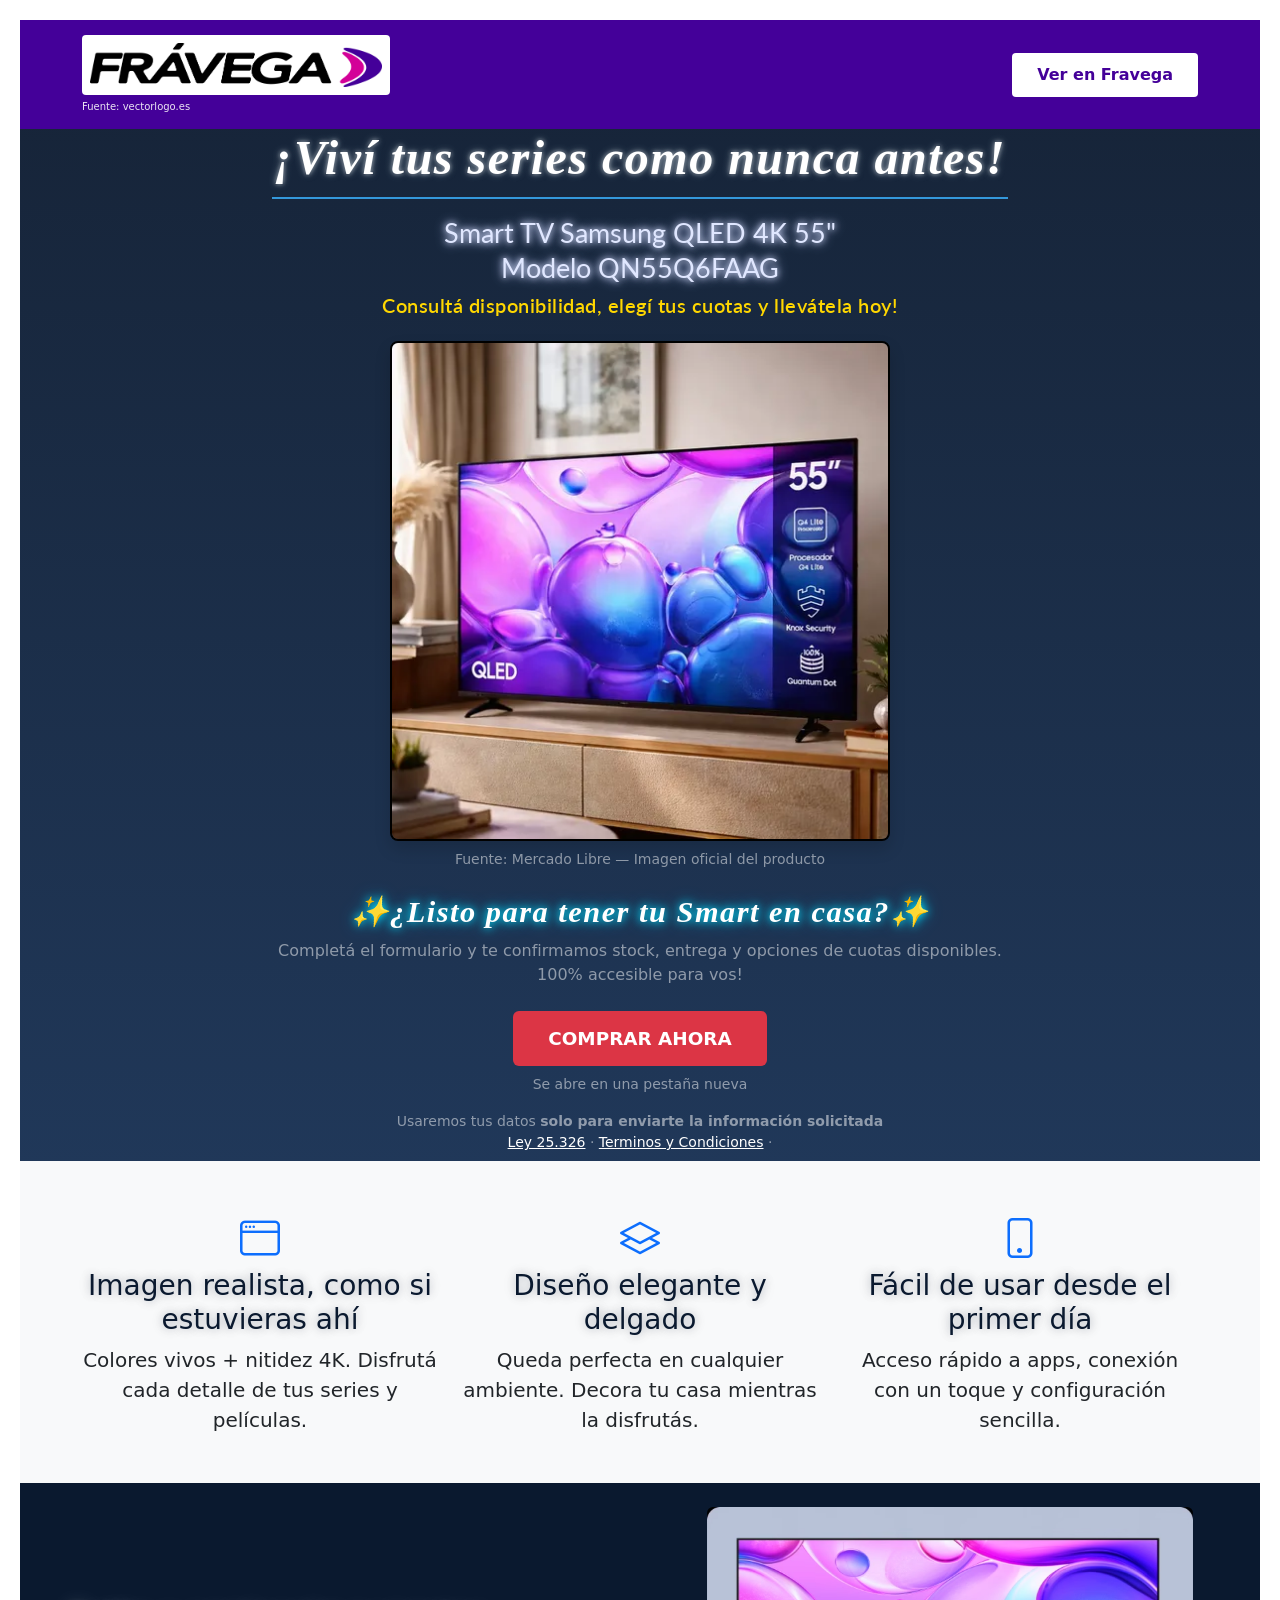
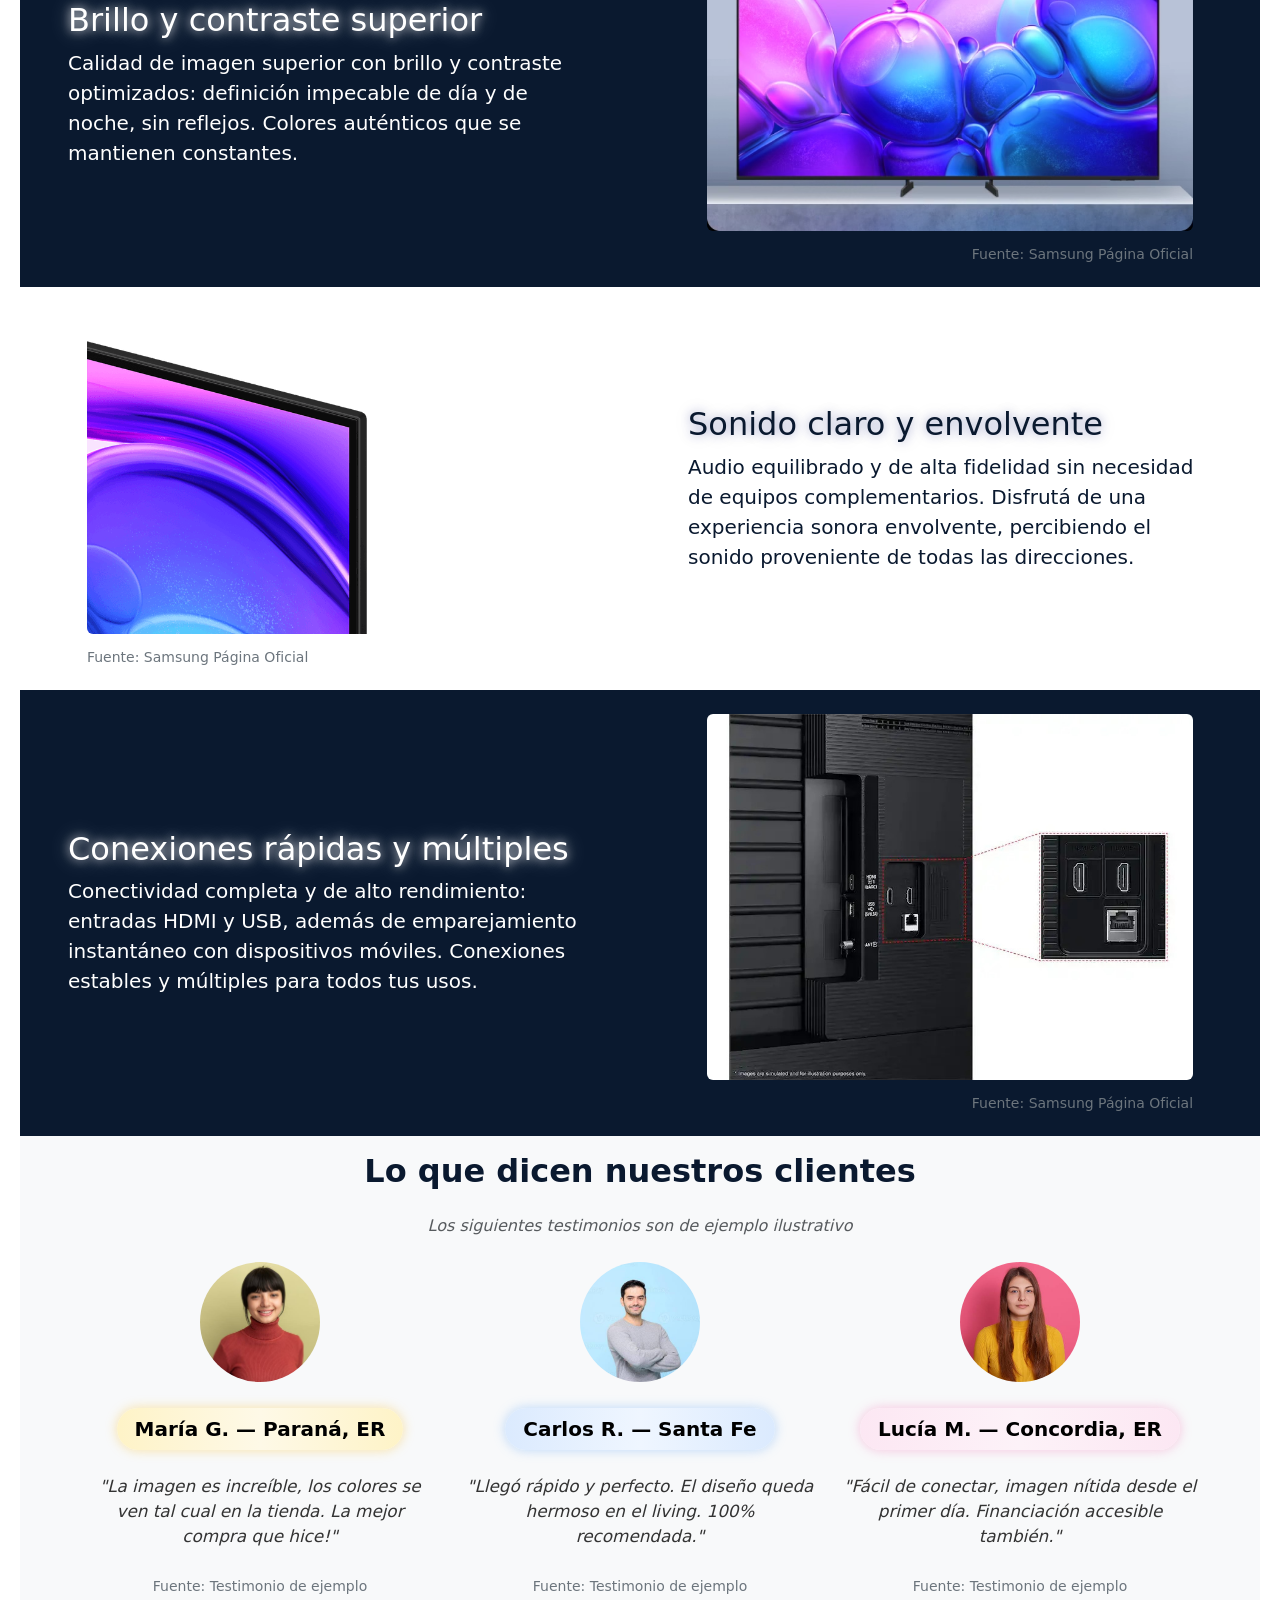
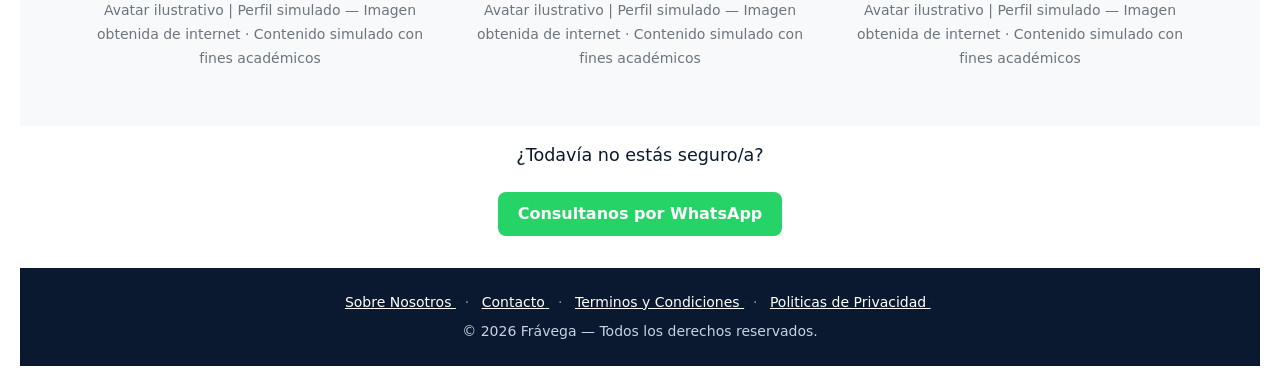
<file: index.html>
<!DOCTYPE html>
<html lang="es">
<head>
<meta charset="utf-8" />
<meta name="viewport" content="width=device-width, initial-scale=1, shrink-to-fit=no" />
<meta name="description" content="Smart TV Samsung QLED 4K UHD 55 pulgadas QN55Q6FAAG. Imagen real, diseño delgado, financiación disponible en Frávega" />
<meta name="keywords" content="Smart TV, Samsung, QLED, 4K, 55 pulgadas, Frávega" /> 
<meta name="author" content="Maira Maillen Mascazzini Muller" />
<title>Smart TV Samsung QLED 4K 55" QN55Q6FAAG | Frávega</title>
<link href="css/styles.css" rel="stylesheet" />
<link rel="icon" type="image/x-icon" href="assets/favicon.ico" />
<link href="https://cdn.jsdelivr.net/npm/bootstrap@5.3.0/dist/css/bootstrap.min.css" rel="stylesheet" />
<link href="https://cdn.jsdelivr.net/npm/bootstrap-icons@1.5.0/font/bootstrap-icons.css" rel="stylesheet" type="text/css" />
<link href="https://fonts.googleapis.com/css?family=Lato:300,400,700,300italic,400italic,700italic" rel="stylesheet" type="text/css" />
</head>
<body>
<nav class="navbar navbar-light static-top" style="background-color: #440099; padding: 15px 0;">
<div class="container" style="display: flex; align-items: center; justify-content: space-between;">
<div style="display: flex; flex-direction: column; align-items: flex-start;">
<img src="assets/img/images.png"
alt="Logo de Frávega"
style="height: 60px; width: auto; background-color: #fff; padding: 8px; border-radius: 4px; display: block;">
<small style="font-size: 10px; color: #fff; opacity: 0.9; margin-top: 4px;">Fuente: vectorlogo.es</small>
</div>
<a href="https://www.fravega.com" target="_blank" style="display: inline-block; padding: 10px 25px; background-color: #ffffff; color: #440099; text-decoration: none; border-radius: 4px; font-weight: bold;">Ver en Fravega</a>
</div>
</nav>
<!-- ATENCION -->
 <header class="masthead" id="inicio"
style="background: linear-gradient(rgba(10, 25, 47, 0.95), rgba(20, 45, 80, 0.95));">
<div class="container position-relative">
<div class="row justify-content-center">
<div class="col-xl-8 col-lg-10">
<div class="text-center text-white">
<h1 class="mb-3" style="
font-family: 'Georgia', 'Trebuchet MS', serif;
font-size: clamp(2rem, 5vw, 3rem);
font-weight: 700;
letter-spacing: 1.5px;
line-height: 1.2;
color: #FFFFFF;
text-shadow: 
0 0 4px rgba(255, 255, 255, 0.6),
0 0 8px rgba(224, 247, 255, 0.4),
1px 1px 0 #0a192f,
-1px -1px 0 #0a192f,
1px -1px 0 #0a192f,
-1px 1px 0 #0a192f,
2px 2px 5px rgba(10, 25, 47, 0.4);
font-style: italic;
">
¡Viví tus series como nunca antes!
</h1>
<div class="mb-3" style="font-family: 'Lato', sans-serif;">
<h2 style="
font-size: clamp(1.2rem, 3vw, 1.7rem);
font-weight: 400;
color: #e0e7ff;
line-height: 1.3;
margin: 0 0 0.5rem 0;
text-shadow:
0 0 6px #e0e7ff,
0 0 12px #b4c2ff;
">
Smart TV Samsung QLED 4K 55" <br> Modelo QN55Q6FAAG
</h2>
<!-- ACCION -->
<h3 style="
font-size: clamp(1rem, 2.5vw, 1.25rem);
font-weight: 600;
color: #ffd700;
letter-spacing: 0.5px;
margin: 0;
">
Consultá disponibilidad, elegí tus cuotas y llevátela hoy!
</h3>
</div>
<figure class="my-4">
<!-- ATENCION -->
<img src="assets/img/tv.png"
alt="Smart TV Samsung QLED 4K modelo QN55Q6FAAG, pantalla delgada con marco gris"
class="img-fluid rounded-3 shadow"
style="max-width: 500px; margin: 0 auto; display: block; border: 2px solid #000000;">
<figcaption class="mt-2 text-white-50 small">
Fuente: Mercado Libre — Imagen oficial del producto
</figcaption>
</figure>
<div class="mb-4" id="consulta">
<h2 class="text-white mb-2" style="
font-family: 'Georgia', 'Trebuchet MS', serif;
font-weight: 700;
font-size: 1.9rem;
color: #00E5FF;
letter-spacing: 1.5px;
text-shadow: 0 0 8px #00E5FF, 0 0 16px #0099CC;
font-style: italic;
">
✨¿Listo para tener tu Smart en casa?✨
</h2>
<!-- ACCION -->
<p class="text-white-50">Completá el formulario y te confirmamos stock, entrega y opciones de cuotas disponibles. <br>100% accesible para vos!</p>
</div>
<a href="https://ec469365.sibforms.com/v2/serve/[base64]"
target="_blank"
rel="noopener noreferrer"
style="display: inline-block; padding: 14px 35px; background: #dc3545; color: white; font-weight: bold; font-size: 1.15rem; border-radius: 6px; text-decoration: none;">
COMPRAR AHORA
</a>
<p class="mt-2 text-white-50 small">Se abre en una pestaña nueva</p>
<p class="mt-3 mb-2 text-white-50 small">
 Usaremos tus datos <strong>solo para enviarte la información solicitada</strong><br>
<a href="ley25326.html" target="_blank" rel="noopener noreferrer" class="text-white" style="text-decoration: underline;">Ley 25.326</a> ·
<a href="terminoscondiciones.html" target="_blank" rel="noopener noreferrer" class="text-white" style="text-decoration: underline;"> Terminos y Condiciones</a> ·
</p>
</header>
<!-- INTERES-->
<section class="features-icons bg-light text-center py-5">
<div class="container">
<div class="row">
<div class="col-lg-4 mb-4 mb-lg-0">
<div class="features-icons-item mx-auto">
<i class="bi-window text-primary fs-1 mb-3"></i>
<h3 style="color: #0a192f; text-shadow: 0 0 8px rgba(10, 25, 47, 0.25), 0 0 16px rgba(10, 25, 47, 0.12);">Imagen realista, como si estuvieras ahí</h3>
<p class="lead mb-0">Colores vivos + nitidez 4K. Disfrutá cada detalle de tus series y películas.</p>
</div>
</div>
<!-- INTERES-->
<div class="col-lg-4 mb-4 mb-lg-0">
<div class="features-icons-item mx-auto">
<i class="bi-layers text-primary fs-1 mb-3"></i>
<h3 style="color: #0a192f; text-shadow: 0 0 8px rgba(10, 25, 47, 0.25), 0 0 16px rgba(10, 25, 47, 0.12);">Diseño elegante y delgado</h3>
<p class="lead mb-0">Queda perfecta en cualquier ambiente. Decora tu casa mientras la disfrutás.</p>
</div>
</div>
<!-- INTERES-->
<div class="col-lg-4">
<div class="features-icons-item mx-auto">
<i class="bi-phone text-primary fs-1 mb-3"></i>
<h3 style="color: #0a192f; text-shadow: 0 0 8px rgba(10, 25, 47, 0.25), 0 0 16px rgba(10, 25, 47, 0.12);">Fácil de usar desde el primer día</h3>
<p class="lead mb-0">Acceso rápido a apps, conexión con un toque y configuración sencilla.</p>
</div>
</div>
</div>
</div>
</section>
<!-- DESEO-->
<section class="showcase" style="background-color: #0A192F; color: #ffffff;">
<div class="container-fluid p-0">
<div class="row g-0">
<div class="col-lg-6 order-lg-2 d-flex align-items-center justify-content-center p-4" style="min-height: 400px;">
<figure style="text-align: center; margin: 0; width: 100%;">
<img src="assets/img/imagen1.png"
alt="Smart TV Samsung QLED 4K con brillo y contraste superior, colores vivos y sin reflejos"
class="img-fluid rounded" style="max-width: 85%; display: inline-block;">
<figcaption style="display: block !important; visibility: visible !important; text-align: right; max-width: 85%; margin: 15px auto 0 auto; color: #6c757d; font-size: 0.875rem; line-height: 1.2;">Fuente: Samsung Página Oficial</figcaption>
</figure>
</div>
<div class="col-lg-6 order-lg-1 p-5 d-flex align-items-center">
<div>
<h2 style="color: #ffffff; text-shadow: 0 0 10px rgba(255, 255, 255, 0.8), 0 0 20px rgba(255, 255, 255, 0.5);">Brillo y contraste superior</h2>
<p class="lead mb-0">Calidad de imagen superior con brillo y contraste optimizados: definición impecable de día y de noche, sin reflejos. Colores auténticos que se mantienen constantes.</p>
</div>
</div>
</div>
<div class="row g-0">
<div class="col-lg-6 d-flex align-items-center justify-content-center p-4 bg-white" style="min-height: 400px;">
<figure style="text-align: center; margin: 0; width: 100%;">
<img src="assets/img/esquina.png"
alt="Sistema de sonido envolvente y claro de la Smart TV Samsung"
class="img-fluid rounded" style="max-width: 85%; display: inline-block;">
<figcaption style="display: block !important; visibility: visible !important; text-align: left; max-width: 85%; margin: 15px auto 0 auto; color: #6c757d; font-size: 0.875rem; line-height: 1.2;">Fuente: Samsung Página Oficial</figcaption>
</figure>
</div>
<!-- DESEO-->
<div class="col-lg-6 p-5 d-flex align-items-center bg-white" style="color: #0A192F;">
<div>
<h2 style="color: #0a192f; text-shadow: 0 0 10px rgba(26, 35, 126, 0.35), 0 0 20px rgba(26, 35, 126, 0.15);">Sonido claro y envolvente</h2>
<p class="lead mb-0">Audio equilibrado y de alta fidelidad sin necesidad de equipos complementarios. Disfrutá de una experiencia sonora envolvente, percibiendo el sonido proveniente de todas las direcciones.</p>
</div>
</div>
</div>
<div class="row g-0">
<div class="col-lg-6 order-lg-2 d-flex align-items-center justify-content-center p-4" style="min-height: 400px;">
<figure style="text-align: center; margin: 0; width: 100%;">
<img src="assets/img/conexion.png"
alt="Puertos HDMI, USB y conexión inalámbrica con celular en la Smart TV Samsung"
class="img-fluid rounded" style="max-width: 85%; display: inline-block;">
<figcaption style="display: block !important; visibility: visible !important; text-align: right; max-width: 85%; margin: 15px auto 0 auto; color: #6c757d; font-size: 0.875rem; line-height: 1.2;">Fuente: Samsung Página Oficial</figcaption>
</figure>
</div>
<!-- DESEO-->
<div class="col-lg-6 order-lg-1 p-5 d-flex align-items-center">
<div>
<h2 style="color: #ffffff; text-shadow: 0 0 10px rgba(255, 255, 255, 0.8), 0 0 20px rgba(255, 255, 255, 0.5);">Conexiones rápidas y múltiples</h2>
<p class="lead mb-0">Conectividad completa y de alto rendimiento: entradas HDMI y USB, además de emparejamiento instantáneo con dispositivos móviles. Conexiones estables y múltiples para todos tus usos.</p>
</div>
</div>
</div>
</div>
</section>
<!-- DESEO -->
<section class="testimonials text-center bg-light py-3">
<div class="container">
<h2 class="mb-2" style="font-size: 2rem; color: #0A192F; font-weight: 900; border: none; text-decoration: none; padding-bottom: 8px; display: inline-block;">Lo que dicen nuestros clientes</h2>
<p class="text-muted mb-4" style="margin-top: 8px;"><em>Los siguientes testimonios son de ejemplo ilustrativo</em></p>
<div class="row">
 <!-- Testimonio 1 - María G. -->
<!-- DESEO -->
<div class="col-lg-4 mb-4">
<div class="testimonial-item mx-auto">
<figure>
<img src="assets/img/testimonials-1.jpg" class="rounded-circle mb-3"
 alt="Avatar ilustrativo de mujer joven que representa a María G., cliente de Paraná"
style="width: 120px; height: 120px; object-fit: cover;">
<figcaption style="display: block !important; visibility: visible !important; text-align: center; max-width: 100%; margin: 10px auto 0 auto; line-height: 1.5;">
<span style="display: inline-block; background: linear-gradient(90deg, #fef3c7, #fef9e7, #fef3c7); padding: 6px 18px; border-radius: 30px; font-size: 1.25rem; font-weight: bold; color: #000000; box-shadow: 0 0 12px rgba(251, 191, 36, 0.4);">
María G. — Paraná, ER
</span><br><br>
 <span style="font-size: 1.05rem; color: #333333; font-style: italic;">
"La imagen es increíble, los colores se ven tal cual en la tienda. La mejor compra que hice!"
</span><br><br>
<span style="color: #6c757d; font-size: 0.875rem;">
Fuente: Testimonio de ejemplo<br>
Avatar ilustrativo | Perfil simulado — Imagen obtenida de internet · Contenido simulado con fines académicos
</span>
</figcaption>
</figure>
</div>
</div>
 <!-- Testimonio 2 - Carlos R. -->
  <!-- DESEO -->
<div class="col-lg-4 mb-4">
<div class="testimonial-item mx-auto">
 <figure>
 <img src="assets/img/testimonials-2.jpg" class="rounded-circle mb-3"
 alt="Avatar ilustrativo de hombre joven que representa a Carlos R., cliente de Santa Fe"
style="width: 120px; height: 120px; object-fit: cover;">
<figcaption style="display: block !important; visibility: visible !important; text-align: center; max-width: 100%; margin: 10px auto 0 auto; line-height: 1.5;">
<span style="display: inline-block; background: linear-gradient(90deg, #dbeafe, #eff6ff, #dbeafe); padding: 6px 18px; border-radius: 30px; font-size: 1.25rem; font-weight: bold; color: #000000; box-shadow: 0 0 12px rgba(96, 165, 250, 0.4);">
Carlos R. — Santa Fe
 </span><br><br>
<span style="font-size: 1.05rem; color: #333333; font-style: italic;">
 "Llegó rápido y perfecto. El diseño queda hermoso en el living. 100% recomendada."
</span><br><br>
<span style="color: #6c757d; font-size: 0.875rem;">
 Fuente: Testimonio de ejemplo<br>
Avatar ilustrativo | Perfil simulado — Imagen obtenida de internet · Contenido simulado con fines académicos
</span>
</figcaption>
</figure>
</div>
</div>
<!-- Testimonio 3 - Lucía M. -->
 <!-- DESEO -->
 <div class="col-lg-4">
<div class="testimonial-item mx-auto">
<figure>
<img src="assets/img/testimonials-3.jpg" class="rounded-circle mb-3"
 alt="Avatar ilustrativo de mujer joven que representa a Lucía M., cliente de Concordia"
style="width: 120px; height: 120px; object-fit: cover;">
<figcaption style="display: block !important; visibility: visible !important; text-align: center; max-width: 100%; margin: 10px auto 0 auto; line-height: 1.5;">
 <span style="display: inline-block; background: linear-gradient(90deg, #fce7f3, #fdf2f8, #fce7f3); padding: 6px 18px; border-radius: 30px; font-size: 1.25rem; font-weight: bold; color: #000000; box-shadow: 0 0 12px rgba(244, 114, 182, 0.4);">
Lucía M. — Concordia, ER
</span><br><br>
<span style="font-size: 1.05rem; color: #333333; font-style: italic;">
"Fácil de conectar, imagen nítida desde el primer día. Financiación accesible también."
</span><br><br>
<span style="color: #6c757d; font-size: 0.875rem;">
Fuente: Testimonio de ejemplo<br>
Avatar ilustrativo | Perfil simulado — Imagen obtenida de internet · Contenido simulado con fines académicos
</span>
</figcaption>
</figure>
</div>
</div>
</div>
</div>
</section>
<div style="text-align: center; margin-top: 1rem; margin-bottom: 2rem;">
<p style="color: #0A192F; font-weight: 500; font-size: 1.1rem;">¿Todavía no estás seguro/a?</p>
<a href="https://wa.me/5493435442688" target="_blank" class="text-white fw-bold" style="display: inline-block; padding: 10px 20px; background-color: #25D366; border-radius: 8px; text-decoration: none; margin-top: 8px;">
Consultanos por WhatsApp
</a>
</div>
</div>
<footer class="py-4" style="background-color: #0A192F;">
<div class="container">
<div class="row align-items-center">
<div class="col-md-12 text-center">
<ul class="list-inline small mb-2">
<a href="sobrenosotros.html" target="_blank" rel="noopener noreferrer" class="text-white" style="text-decoration: underline;"> Sobre Nosotros </a> ·
<li class="list-inline-item" style="color: #8a9ab0;">·</li>
<a href="contacto.html" target="_blank" rel="noopener noreferrer" class="text-white" style="text-decoration: underline;"> Contacto </a> ·
<li class="list-inline-item" style="color: #8a9ab0;">·</li>
<a href="terminoscondiciones.html" target="_blank" rel="noopener noreferrer" class="text-white" style="text-decoration: underline;"> Terminos y Condiciones </a> ·
<li class="list-inline-item" style="color: #8a9ab0;">·</li>
<a href="privacidad.html.html" target="_blank" rel="noopener noreferrer" class="text-white" style="text-decoration: underline;"> Politicas de Privacidad </a> ·
</ul>
<p style="color: #c8d2e0;" class="small mb-0">&copy; 2026 Frávega — Todos los derechos reservados.</p>
</div>
</div>
</div>
</footer>
</body>
</html>
</file>
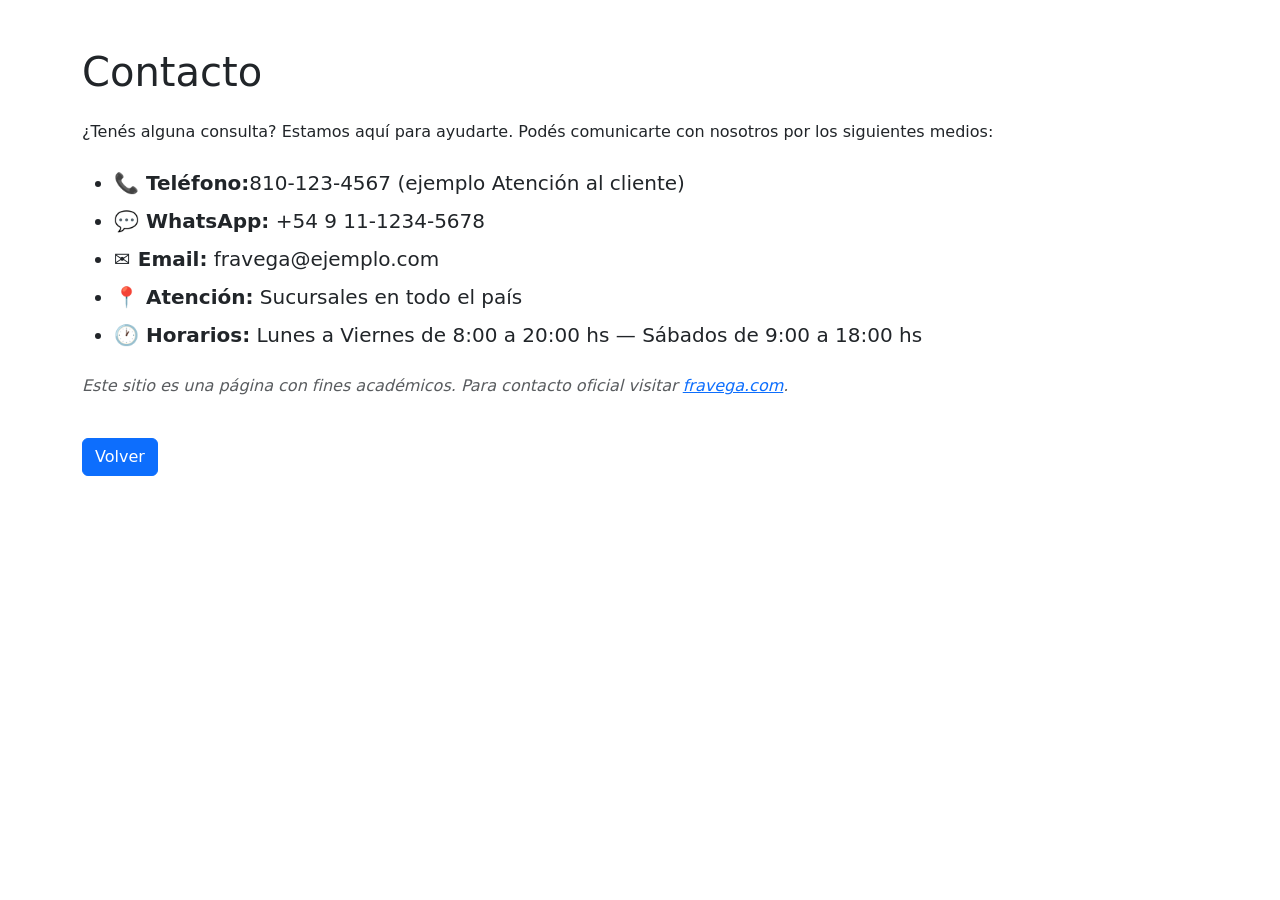
<file: contacto.html>
<!DOCTYPE html>
<html lang="es">
<head>
    <meta charset="UTF-8">
    <meta name="viewport" content="width=device-width, initial-scale=1.0">
    <title>Contacto</title>
    <link href="https://cdn.jsdelivr.net/npm/bootstrap@5.3.0/dist/css/bootstrap.min.css" rel="stylesheet">
</head>
<body class="py-5">
    <div class="container">
        <h1 class="mb-4">Contacto</h1>

        <p class="mb-4">¿Tenés alguna consulta? Estamos aquí para ayudarte. Podés comunicarte con nosotros por los siguientes medios:</p>

        <ul class="fs-5">
            <li class="mb-2"><strong>📞 Teléfono:</strong>810-123-4567 (ejemplo Atención al cliente)</li>
            <li class="mb-2"><strong>💬 WhatsApp:</strong> +54 9 11-1234-5678</li>
            <li class="mb-2"><strong>✉️ Email:</strong> fravega@ejemplo.com</li>
            <li class="mb-2"><strong>📍 Atención:</strong> Sucursales en todo el país</li>
            <li class="mb-2"><strong>🕐 Horarios:</strong> Lunes a Viernes de 8:00 a 20:00 hs — Sábados de 9:00 a 18:00 hs</li>
        </ul>

        <p class="mt-4 text-muted"><em>Este sitio es una página con fines académicos. Para contacto oficial visitar <a href="https://www.fravega.com" target="_blank">fravega.com</a>.</em></p>

        <a href="index.html" class="btn btn-primary mt-4">Volver</a>
    </div>
</body>
</html>
</file>
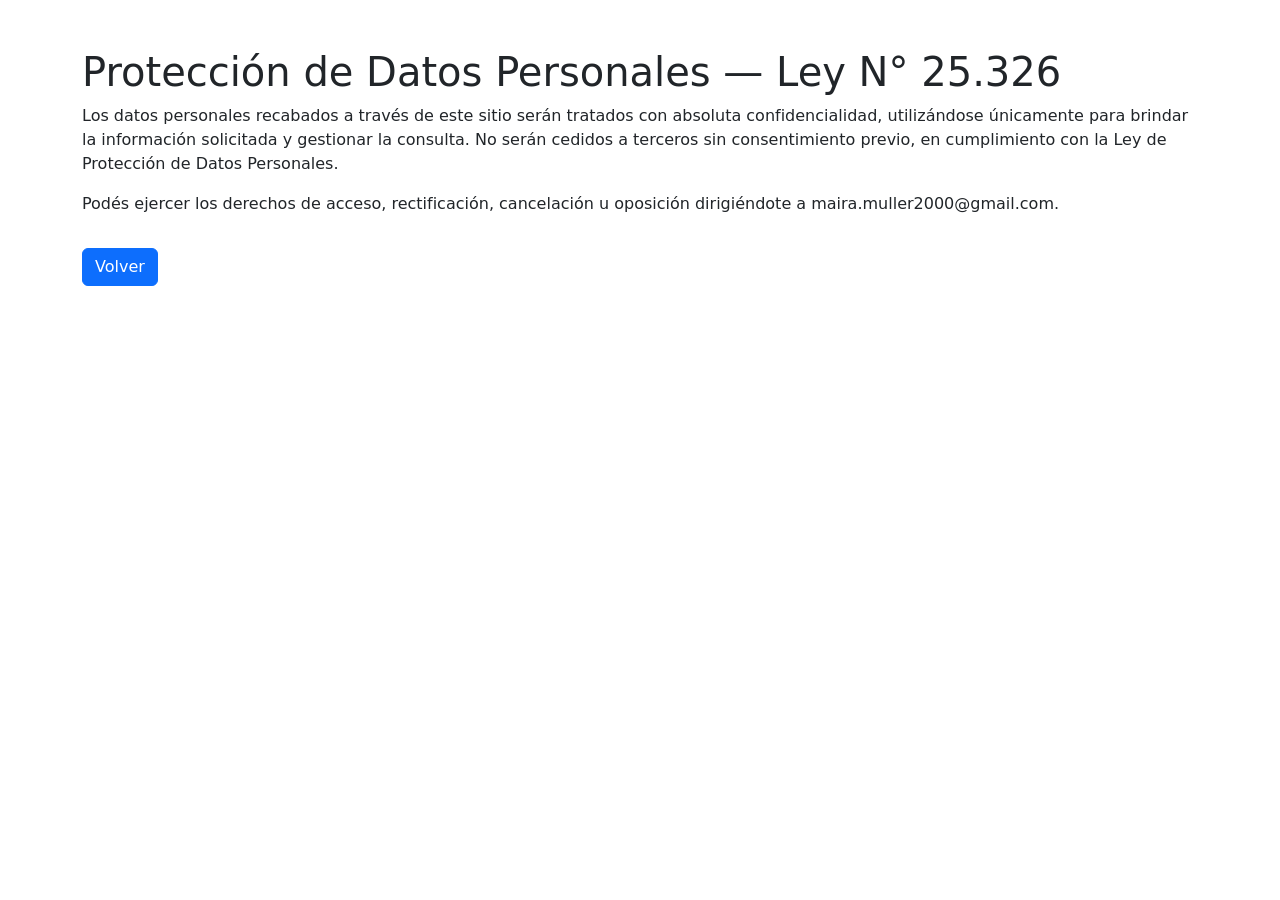
<file: ley25326.html>
<!DOCTYPE html>
<html lang="es">
<head>
    <meta charset="UTF-8">
    <meta name="viewport" content="width=device-width, initial-scale=1.0">
    <title>Protección de Datos Personales — Ley 25.326</title>
    <link href="https://cdn.jsdelivr.net/npm/bootstrap@5.3.0/dist/css/bootstrap.min.css" rel="stylesheet">
</head>
<body class="py-5">
    <div class="container">
        <h1>Protección de Datos Personales — Ley N° 25.326</h1>
        <p>Los datos personales recabados a través de este sitio serán tratados con absoluta confidencialidad, utilizándose únicamente para brindar la información solicitada y gestionar la consulta. No serán cedidos a terceros sin consentimiento previo, en cumplimiento con la Ley de Protección de Datos Personales.</p>
        <p>Podés ejercer los derechos de acceso, rectificación, cancelación u oposición dirigiéndote a maira.muller2000@gmail.com.</p>
        <a href="index.html" class="btn btn-primary mt-3">Volver</a>
    </div>
</body>
</html>
</file>
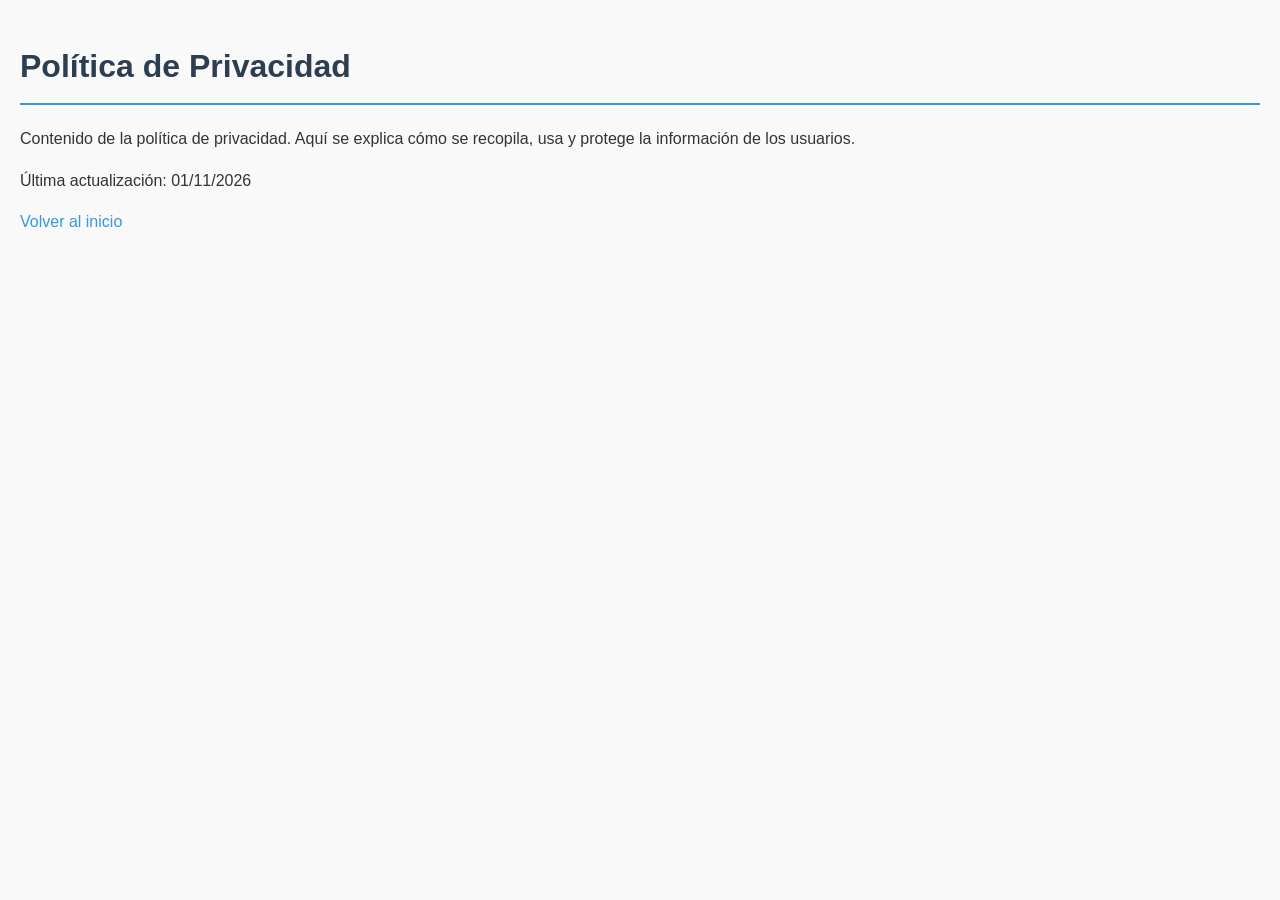
<file: privacidad.html>
<!DOCTYPE html>
<html lang="es">
<head>
    <meta charset="UTF-8">
    <meta name="viewport" content="width=device-width, initial-scale=1.0">
    <title>Política de Privacidad</title>
    <link rel="stylesheet" href="css/styles.css">
</head>
<body>
    <h1>Política de Privacidad</h1>
    <p>Contenido de la política de privacidad. Aquí se explica cómo se recopila, usa y protege la información de los usuarios.</p>
    <p>Última actualización: 01/11/2026</p>
    <p><a href="index.html">Volver al inicio</a></p>
</body>
</html>
</file>
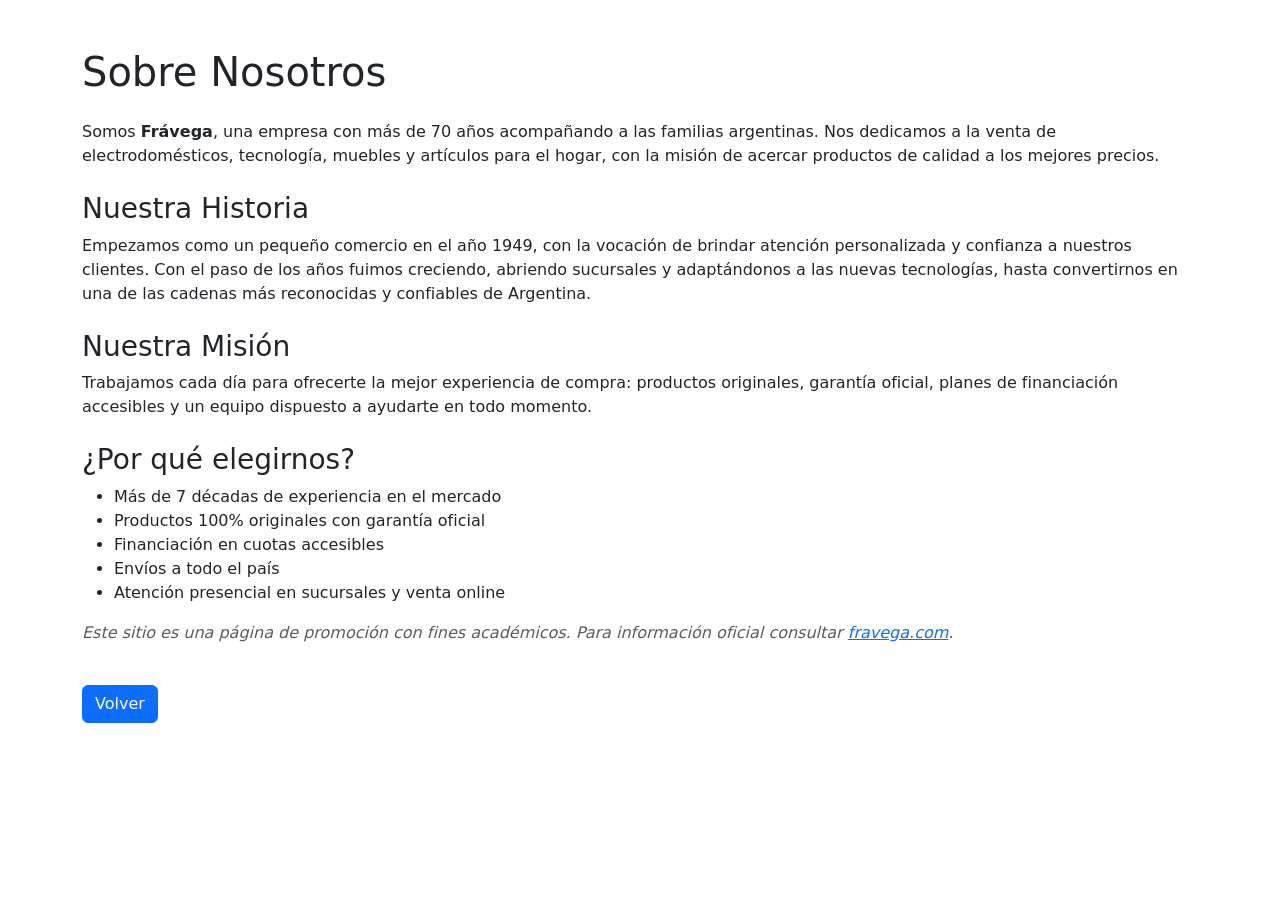
<file: sobrenosotros.html>
<!DOCTYPE html>
<html lang="es">
<head>
    <meta charset="UTF-8">
    <meta name="viewport" content="width=device-width, initial-scale=1.0">
    <title>Sobre Nosotros</title>
    <link href="https://cdn.jsdelivr.net/npm/bootstrap@5.3.0/dist/css/bootstrap.min.css" rel="stylesheet">
</head>
<body class="py-5">
    <div class="container">
        <h1 class="mb-4">Sobre Nosotros</h1>

        <p>Somos <strong>Frávega</strong>, una empresa con más de 70 años acompañando a las familias argentinas. Nos dedicamos a la venta de electrodomésticos, tecnología, muebles y artículos para el hogar, con la misión de acercar productos de calidad a los mejores precios.</p>

        <h3 class="mt-4">Nuestra Historia</h3>
        <p>Empezamos como un pequeño comercio en el año 1949, con la vocación de brindar atención personalizada y confianza a nuestros clientes. Con el paso de los años fuimos creciendo, abriendo sucursales y adaptándonos a las nuevas tecnologías, hasta convertirnos en una de las cadenas más reconocidas y confiables de Argentina.</p>

        <h3 class="mt-4">Nuestra Misión</h3>
        <p>Trabajamos cada día para ofrecerte la mejor experiencia de compra: productos originales, garantía oficial, planes de financiación accesibles y un equipo dispuesto a ayudarte en todo momento.</p>

        <h3 class="mt-4">¿Por qué elegirnos?</h3>
        <ul>
            <li>Más de 7 décadas de experiencia en el mercado</li>
            <li>Productos 100% originales con garantía oficial</li>
            <li>Financiación en cuotas accesibles</li>
            <li>Envíos a todo el país</li>
            <li>Atención presencial en sucursales y venta online</li>
        </ul>

        <p class="mt-3 text-muted"><em>Este sitio es una página de promoción con fines académicos. Para información oficial consultar <a href="https://www.fravega.com" target="_blank">fravega.com</a>.</em></p>

        <a href="index.html" class="btn btn-primary mt-4">Volver</a>
    </div>
</body>
</html>
</file>
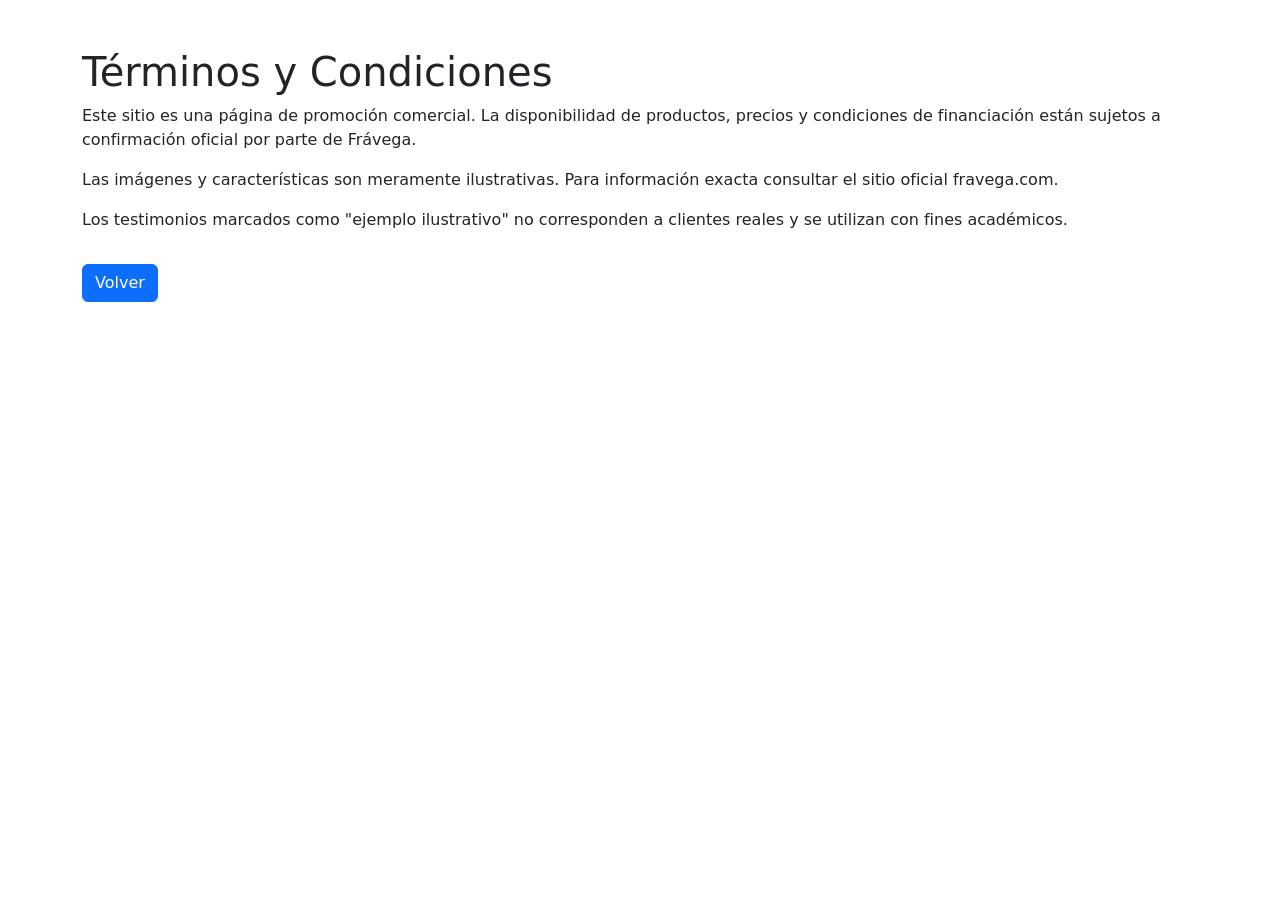
<file: terminoscondiciones.html>
<!DOCTYPE html>
<html lang="es">
<head>
    <meta charset="UTF-8">
    <meta name="viewport" content="width=device-width, initial-scale=1.0">
    <title>Términos y Condiciones</title>
    <link href="https://cdn.jsdelivr.net/npm/bootstrap@5.3.0/dist/css/bootstrap.min.css" rel="stylesheet">
</head>
<body class="py-5">
    <div class="container">
        <h1>Términos y Condiciones</h1>
        <p>Este sitio es una página de promoción comercial. La disponibilidad de productos, precios y condiciones de financiación están sujetos a confirmación oficial por parte de Frávega.</p>
        <p>Las imágenes y características son meramente ilustrativas. Para información exacta consultar el sitio oficial fravega.com.</p>
        <p>Los testimonios marcados como "ejemplo ilustrativo" no corresponden a clientes reales y se utilizan con fines académicos.</p>
        <a href="index.html" class="btn btn-primary mt-3">Volver</a>
    </div>
</body>
</html>
</file>
<file: css/styles.css>
/* Estilos generales */
body {
    font-family: Arial, sans-serif;
    line-height: 1.6;
    margin: 0;
    padding: 20px;
    color: #333;
    background-color: #f9f9f9;
}

h1 {
    color: #2c3e50;
    border-bottom: 2px solid #3498db;
    padding-bottom: 10px;
}

a {
    color: #3498db;
    text-decoration: none;
}

a:hover {
    text-decoration: underline;
}
</file>
